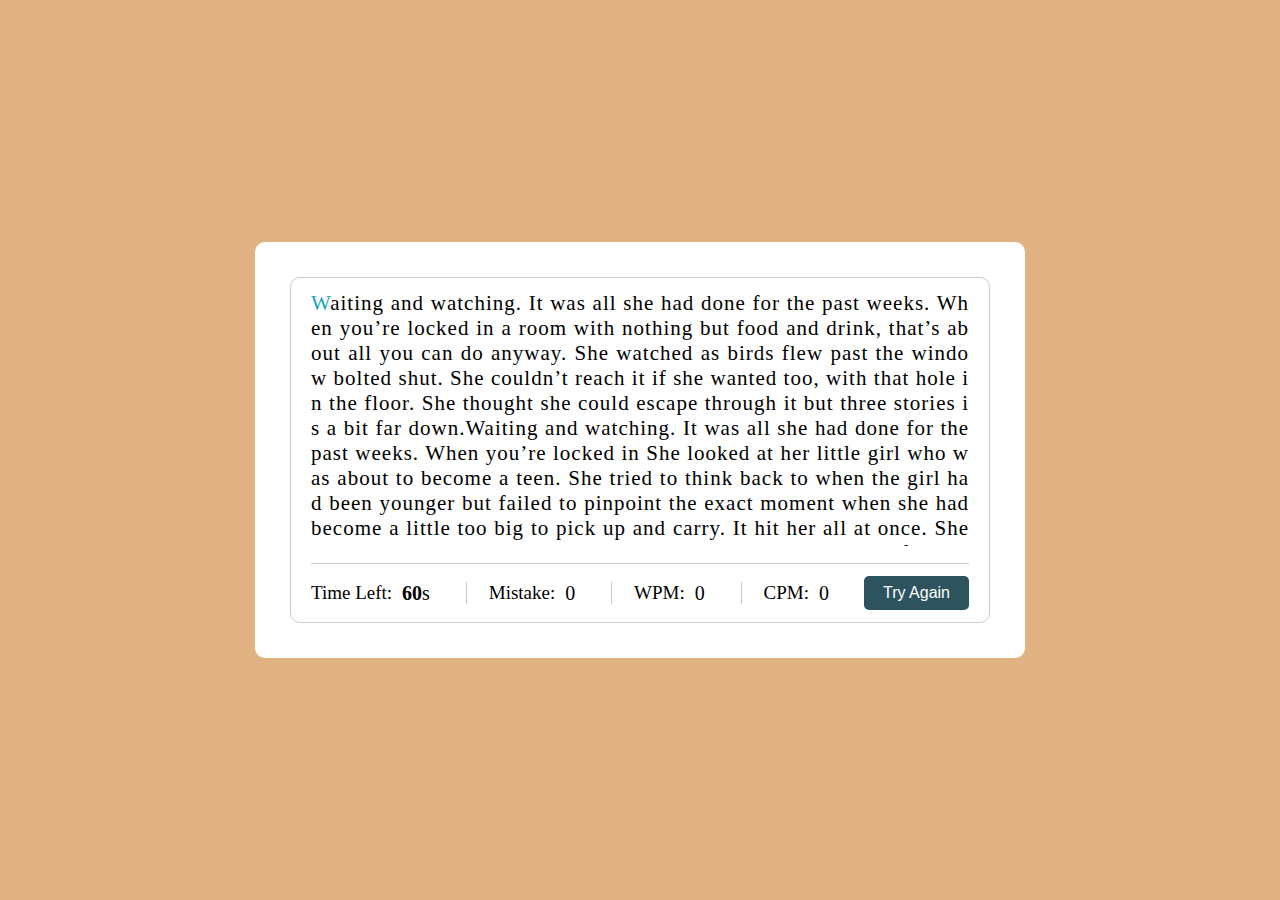
<file: Typing_Speed_Apk_Uddesh/index.html>
<!DOCTYPE html>
<html lang="en">

<head>
    <meta charset="UTF-8">
    <meta name="viewport" content="width=device-width, initial-scale=1.0">
    <title>Document</title>
    <link rel="stylesheet" href="./style.css">
</head>

<body>
    <div class="wrapper">
        <input type="text" class="input-field">
        <div class="contant-box">
            <div class="typing-text">
                <p></p>
            </div>
            <div class="content">
                <ul class="result-details">
                    <li class="timer">
                        <p>Time Left:</p>
                        <span><b>60</b>s</span>
                    </li>
                    <li class="mistake">
                        <p>Mistake:</p>
                        <span>0</span>
                    </li>
                    <li class="wpm">
                        <p>WPM:</p>
                        <span>0</span>
                    </li>
                    <li class="cpm">
                        <p>CPM:</p>
                        <span>0</span>
                    </li>
                </ul>
                <button onclick="randomPragraph()">Try Again</button>
            </div>
        </div>
    </div>


    <script src="./paragraph.js"></script>
    <script src="./script.js"></script>
</body>

</html>
</file>
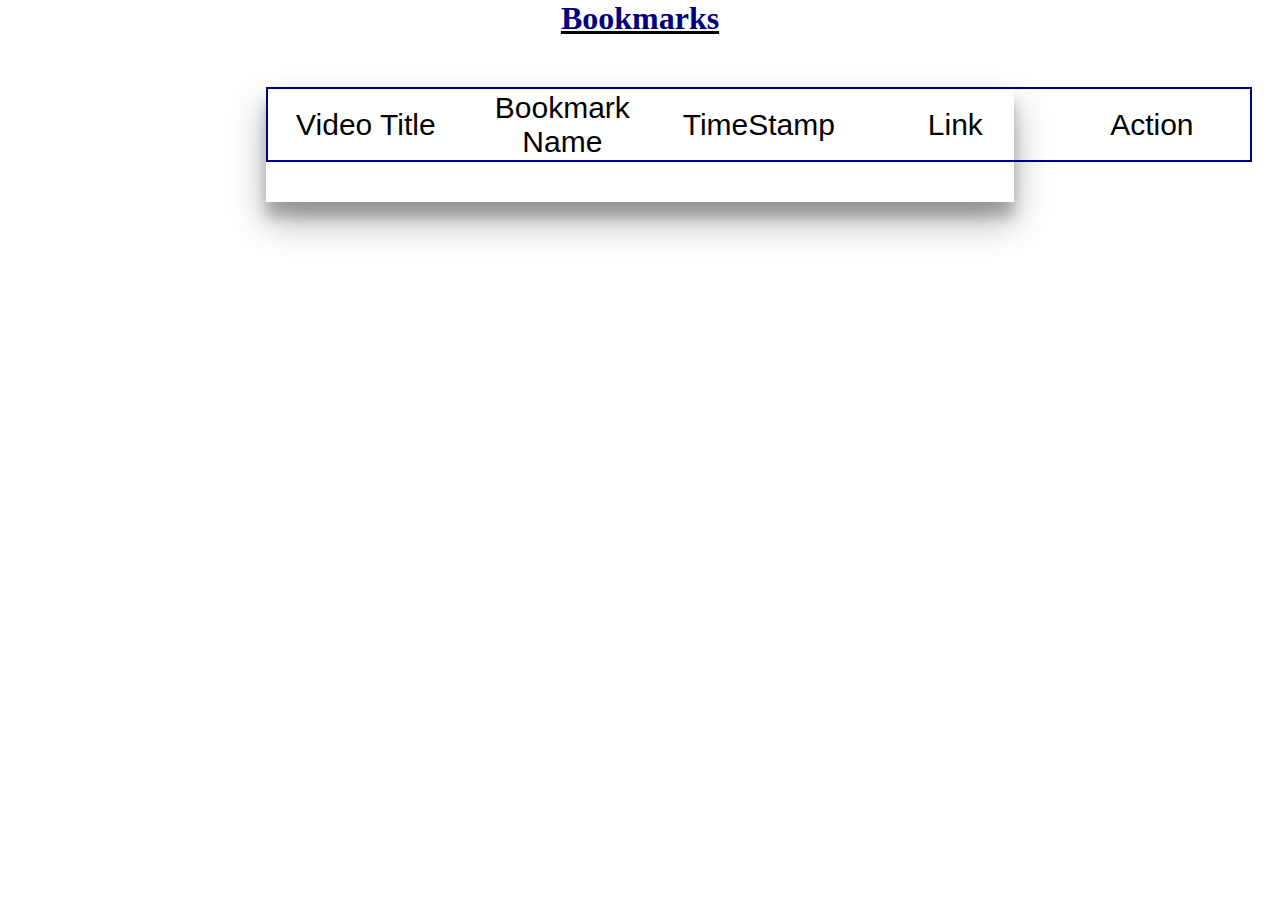
<file: Chrome_Extension_by_Shivam/allBookmarks.html>
<!DOCTYPE html>
<html lang="en">
<head>
    <meta charset="UTF-8">
    <meta name="viewport" content="width=device-width, initial-scale=1.0">
    <title>All Bookmarks</title>
    <link href="./allBookmarks.css" rel="stylesheet" type="text/css" />
</head>
<body>

    <div id="heading">
        <h1>Bookmarks</h1>
    </div>

    <div id="All-Bookmarks-Container">
        <table id="bookmarks-table">
            <thead>
                <tr id="table-header">
                    <th>Video Title</th>
                    <th>Bookmark Name</th>
                    <th>TimeStamp</th>
                    <th>Link</th>
                    <th>Action</th>
                </tr>
            </thead>
            <tbody>
                <!-- Bookmarks will be displayed here -->
            </tbody>
        </table>
    </div>


    <script src="./allBookmarks.js"></script>
</body>
</html>
</file>
<file: Typing_Speed_Apk_Uddesh/style.css>
* {
    padding: 0;
    margin: 0;
    box-sizing: border-box;
}

body {
    display: flex;
    align-items: center;
    justify-content: center;
    min-height: 100vh;
    background-color: #e1b382;
}

.wrapper{
    width: 770px;
    padding: 35px;
    background-color: #fff;
    border-radius: 10px;
}
.wrapper .input-field{
    z-index: -999;
    position: absolute;
    opacity: 0;
}
.wrapper .contant-box{
    padding: 13px 20px 0;
    border-radius: 10px;
    border: 1px solid #ccc;
}
.contant-box .typing-text{
    max-height: 255px;
    overflow-y: auto;
}
.typing-text::-webkit-scrollbar{
    width: 0;
}
.typing-text p{
    font-size: 21px;
    text-align: justify;
    letter-spacing: 1px;
    word-break: break-all;
}
.typing-text p span{
    position: relative;
}
.typing-text p span.correct{
    color: green;
}
.typing-text p span.incorrect{
    color: red;
    background-color: rgb(234, 106, 106);
    outline: 1px solid #fff;
    border-radius: 4px;
}
.typing-text p span.active{
    color:#17a2b8
}
.typing-text p span.active::before{
    content: "";
    position: absolute;
    left: 0;
    bottom: 0;
    opacity: 0;
    height: 2px;
    width: 100%;
    background-color: #17a2b8;
    animation: blink 1s ease-in-out infinite;
}

@keyframes blink {
    50%{
        opacity: 1;
    }
}
.contant-box .content{
    display: flex;
    margin-top: 17px;
    padding: 12px 0;
    align-items: center;
    border-top: 1px solid #ccc;
    justify-content: space-between;
}
.content button{
    border: none;
    outline: none;
    width: 105px;
    background-color: #2d545e;
    color: #fff;
    font-size: 16px;
    border-radius: 5px;
    padding: 8px 0;
    cursor: pointer;
    transition: transform 0.3s ease;
}

.content button:active{
    transform: scale(0.97);
}
.content .result-details{
    display: flex;
    width: calc(100% - 140px);
    justify-content: space-between;
}
.result-details li{
    height: 22px;
    display: flex;
    list-style: none;
}
.result-details li:not(:first-child){
    border-left: 1px solid #ccc;
    padding-left: 22px;
}
.result-details li p{
    font-size: 19px;
}
.result-details li span{
    display: block;
    font-size: 20px;
    margin-left: 10px;
}
</file>
<file: Chrome_Extension_by_Shivam/allBookmarks.css>
* {
    margin: 0;
    padding: 0;
    box-sizing: border-box;
}

body {
    display: flex;
    flex-direction: column;
    align-items: center;
    gap: 50px;
}

h1 {
    text-align: center;
    font-size: 2rem;
    color: navy;
    text-decoration-line: underline;
    text-decoration-color: black;
}

#All-Bookmarks-Container {
    /* border: solid 2px red; */
    display: flex;
    /* gap: 40px; */
    width: 58.5%;
    /* padding-left: 50px; */
    align-items: center;

    box-shadow: rgba(0, 0, 0, 0.3) 0px 19px 38px, rgba(0, 0, 0, 0.22) 0px 15px 12px;

}

#bookmarks-table {
    display: flex;
    flex-direction: column;
    justify-content: center;
    gap: 20px;
    height: fit-content;
    width: fit-content;

    /* border: solid 2px red;     */

}

#table-header {
    border: solid 2px navy;
    height: 75px;
    display: flex;
    align-items: center;
}


tr {
    display: flex;
    align-content: center;
    justify-content: center;
    /* width: 214%; */
    width: 150%;

    /* border: solid 2px black; */
    /* box-shadow: rgba(0, 0, 0, 0.3) 0px 19px 38px, rgba(0, 0, 0, 0.22) 0px 15px 12px; */
}

td {
    display: flex;
    justify-content: center;
    align-items: center;
    /* border: solid 2px red; */
    width: 100%;
}


th {
    width: 250%;
    /* border: solid 2px navy; */
    font-size: 30px;
    font-family: Impact, Haettenschweiler, 'Arial Narrow Bold', sans-serif; 
    font-weight: 200;

}

tbody {
    /* border: solid 2px cyan; */
    display: flex;
    flex-direction: column;
    gap: 20px;
    font-size: 25px;
    margin-bottom: 20px;

}
</file>
